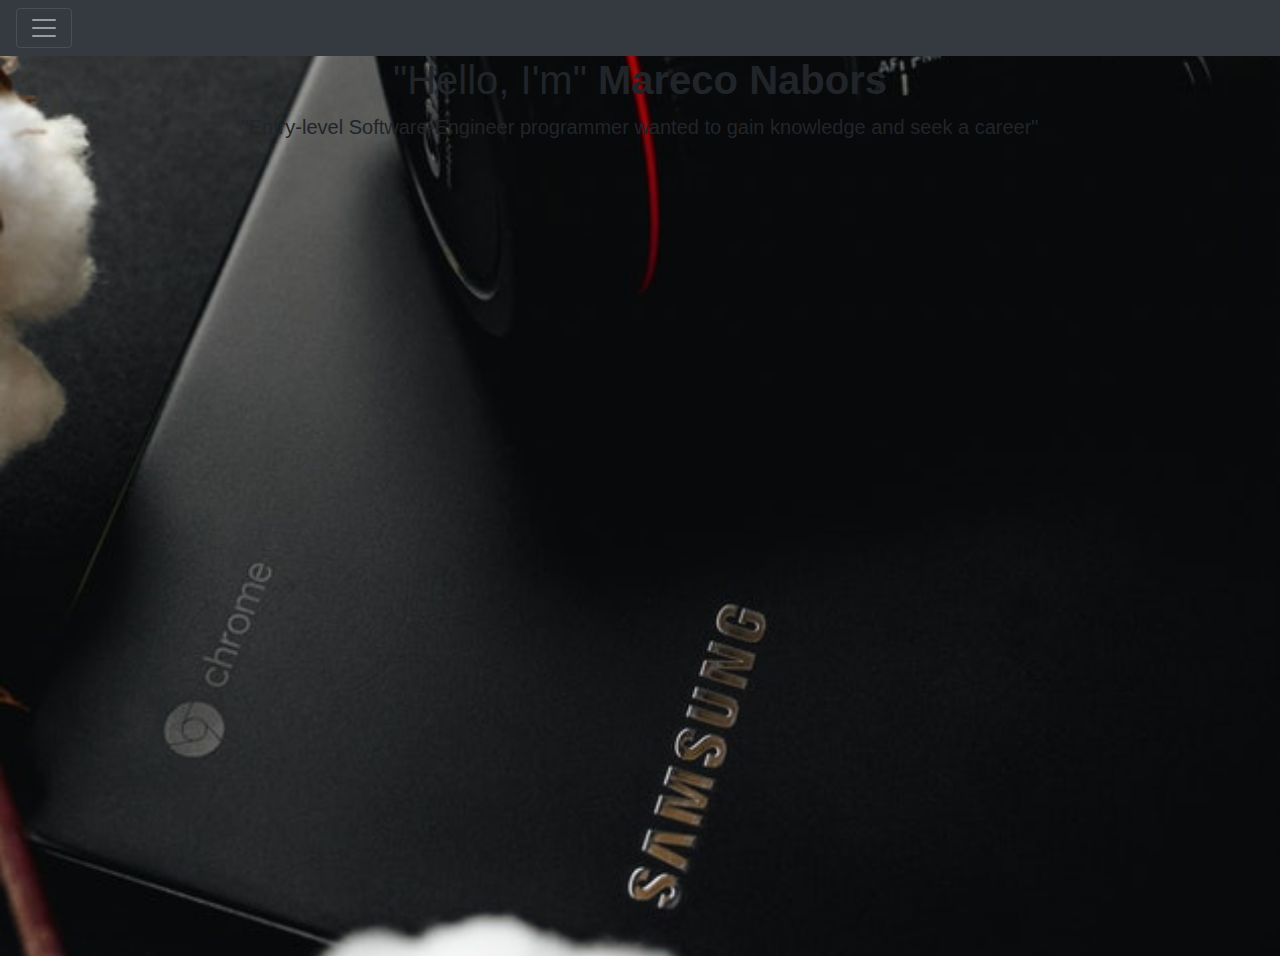
<file: index.html>
<!DOCTYPE html>
<html lang="en">
<head>
    <title>WebPage</title>
    <meta charset="UTF-8">
    <title>PORTFOLIO</title>
    <link rel="stylesheet" href="stylev2.css">
    <link rel="stylesheet" href="https://stackpath.bootstrapcdn.com/bootstrap/4.1.3/css/bootstrap.min.css">
    <link rel="stylesheet" href="https://maxcdn.bootstrapcdn.com/bootstrap/4.1.3/css/bootstrap.min.css">

</head>
<body>

<div class="pos-f-t">
    <div class="collapse" id="navbarToggleExternalContent">
        <div class="bg-dark p-4">
            <h4 class="text-white"> Content</h4>
            <nav class="navbar navbar-expand-lg navbar-light bg-light">
                <button class="navbar-toggler" type="button" data-toggle="collapse" data-target="#navbarNavDropdown"
                        aria-controls="navbarNavDropdown" aria-expanded="false" aria-label="Toggle navigation">
                    <span class="navbar-toggler-icon"></span>
                </button>
                <div class="collapse navbar-collapse" id="navbarNavDropdown">
                    <ul class="navbar-nav">
                        <li class="nav-item active">
                            <a class="nav-link" href="index.html">HOME<span class="sr-only">(current)</span></a>
                        </li>
                        <li class="nav-item">
                            <a class="nav-link" href="aboutme.html">ABOUT ME</a>
                        </li>
                        <li class="nav-item">
                            <a class="nav-link" href="resume.html">RESUME</a>
                        </li>
                        <li class="nav-item">
                            <a class="nav-link" href="contactus.html">CONTACT US</a>
                        </li>
                        <li class="nav-item">
                            <a class="nav-link" href="project.html">PROJECT EXAMPLES</a>
                        </li>
                        <li class="nav-item dropdown">
                            <a class="nav-link dropdown-toggle" href="#" id="navbarDropdownMenuLink"
                               data-toggle="dropdown" aria-haspopup="true" aria-expanded="false">
                                Reflection
                            </a>
                            <div class="dropdown-menu" aria-labelledby="navbarDropdownMenuLink">
                                <a class="dropdown-item" href="vision.html">VISION</a>
                            </div>
                        </li>
                    </ul>
                </div>

            </nav>
        </div>
    </div>
    <nav class="navbar navbar-dark bg-dark">
        <button class="navbar-toggler" type="button" data-toggle="collapse" data-target="#navbarToggleExternalContent"
                aria-controls="navbarToggleExternalContent" aria-expanded="false" aria-label="Toggle navigation">
            <span class="navbar-toggler-icon"></span>
        </button>
    </nav>
</div>

</nav>
<section class="site-hero" style="background-image: url(images/photo-1522206024047-9c925421675b.jpeg)"; id="section-home" data-stellar-background-ratio="1.5">


<div class="container">
    <div class="row intro-text align-items-center justify-content-center">
        <div class="col-md-10 text-center">
            <h1 class="site-heading site-animate fadeInUp site-animated">
                "Hello, I'm"
                <strong>Mareco Nabors</strong>
            </h1>
            <p class="lead site-subheading mb-4 site-animate fadeInUp site-animated">
                "Entry-level Software-Engineer programmer wanted to gain knowledge and seek a career"
            </p>
        </div>
    </div>
</div>
</section>

<script src="https://code.jquery.com/jquery-3.3.1.slim.min.js"
        integrity="sha384-q8i/X+965DzO0rT7abK41JStQIAqVgRVzpbzo5smXKp4YfRvH+8abtTE1Pi6jizo"
        crossorigin="anonymous"></script>
<script src="https://cdnjs.cloudflare.com/ajax/libs/popper.js/1.14.3/umd/popper.min.js"
        integrity="sha384-ZMP7rVo3mIykV+2+9J3UJ46jBk0WLaUAdn689aCwoqbBJiSnjAK/l8WvCWPIPm49"
        crossorigin="anonymous"></script>
<script src="https://stackpath.bootstrapcdn.com/bootstrap/4.1.3/js/bootstrap.min.js"
        integrity="sha384-ChfqqxuZUCnJSK3+MXmPNIyE6ZbWh2IMqE241rYiqJxyMiZ6OW/JmZQ5stwEULTy"
        crossorigin="anonymous"></script>
</body>
</body>
</html>
</file>
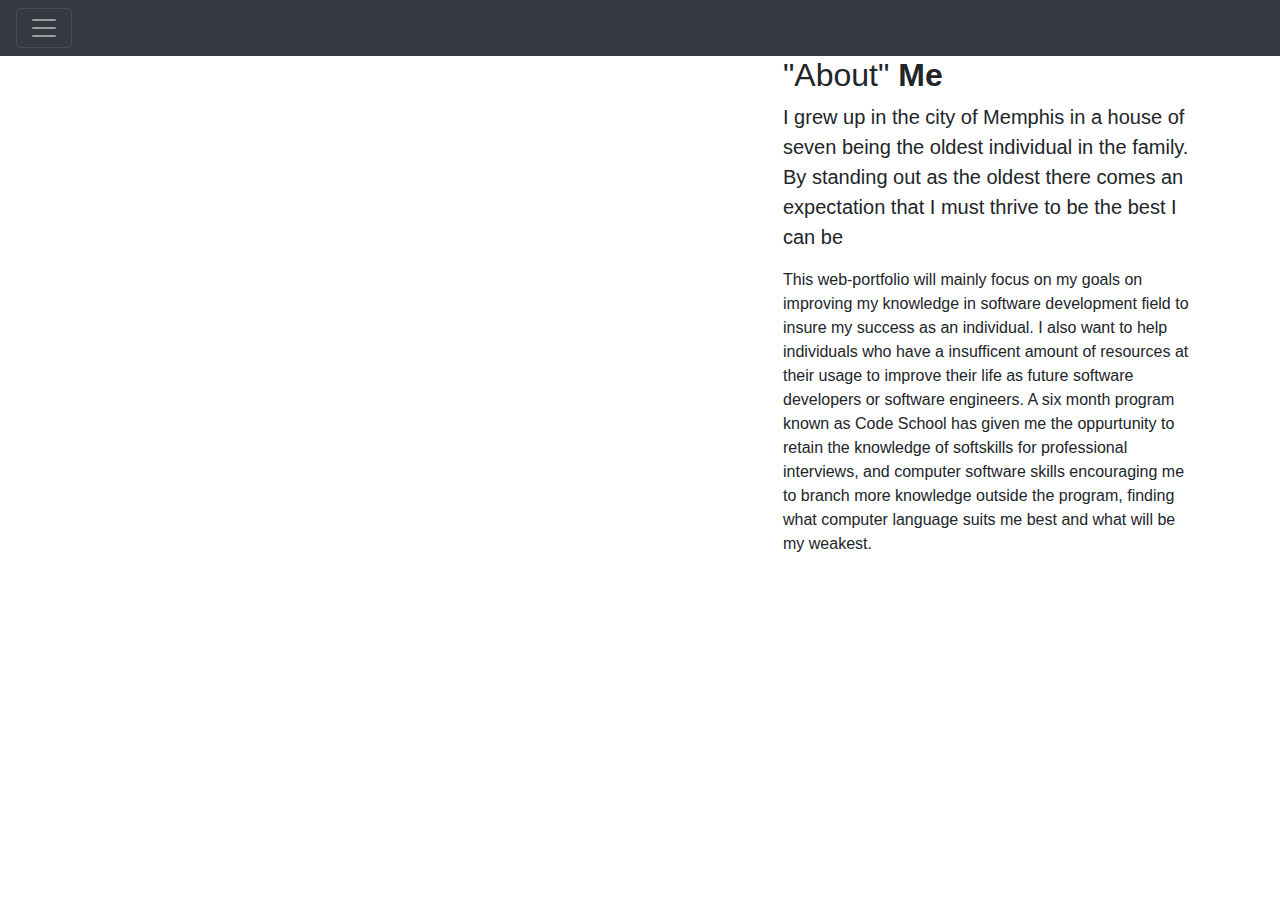
<file: aboutme.html>
<!DOCTYPE html>
<html lang="en">
<head>
    <meta charset="UTF-8">
    <title>AboutMe</title>
    <link rel="stylesheet" href="stylev2.css">
    <link rel="stylesheet" href="https://stackpath.bootstrapcdn.com/bootstrap/4.1.3/css/bootstrap.min.css">
    <link rel="stylesheet" href="https://maxcdn.bootstrapcdn.com/bootstrap/4.1.3/css/bootstrap.min.css">

</head>
<body>

<div class="pos-f-t">
    <div class="collapse" id="navbarToggleExternalContent">
        <div class="bg-dark p-4">
            <h4 class="text-white"> Content</h4>
            <nav class="navbar navbar-expand-lg navbar-light bg-light">
                <button class="navbar-toggler" type="button" data-toggle="collapse" data-target="#navbarNavDropdown"
                        aria-controls="navbarNavDropdown" aria-expanded="false" aria-label="Toggle navigation">
                    <span class="navbar-toggler-icon"></span>
                </button>
                <div class="collapse navbar-collapse" id="navbarNavDropdown">
                    <ul class="navbar-nav">
                        <li class="nav-item ">
                            <a class="nav-link" href="index.html">HOME<span class="sr-only">(current)</span></a>
                        </li>
                        <li class="nav-item active">
                            <a class="nav-link" href="aboutme.html">ABOUT ME</a>
                        </li>
                        <li class="nav-item">
                            <a class="nav-link" href="resume.html">RESUME</a>
                        </li>
                        <li class="nav-item">
                            <a class="nav-link" href="contactus.html">CONTACT US</a>
                        </li>
                        <li class="nav-item dropdown">
                            <a class="nav-link dropdown-toggle" href="#" id="navbarDropdownMenuLink"
                               data-toggle="dropdown" aria-haspopup="true" aria-expanded="false">
                                Reflection
                            </a>
                            <div class="dropdown-menu" aria-labelledby="navbarDropdownMenuLink">
                                <a class="dropdown-item" href="vision.html">VISION</a>
                            </div>
                        </li>
                    </ul>
                </div>

            </nav>
        </div>
    </div>
</div>
<nav class="navbar navbar-dark bg-dark">
    <button class="navbar-toggler" type="button" data-toggle="collapse" data-target="#navbarToggleExternalContent"
            aria-controls="navbarToggleExternalContent" aria-expanded="false" aria-label="Toggle navigation">
        <span class="navbar-toggler-icon"></span>
    </button>
</nav>
</div>

</nav>

<section class="site-section" id="section-about">
    <div class="container">
        <div class="row mb-5 align-items-center">
            <div class="col-lg-7 pr-lg-5 mb-5 mb-lg-0">   <!--this where I will put a pic of myself-->

            </div>
            <div class="col-lg-5 pl-lg-5">
                <div class="section-heading">
                    <h2>
                        "About"
                        <strong>Me</strong>
                    </h2>
                </div>
                <p class="lead">
                    I grew up in the city of Memphis in a house of seven being the oldest individual in the family. By standing out as the oldest there comes an expectation that I must thrive to be the best I can be
                </p>
                <p class="mb-5">
                    This web-portfolio will mainly focus on my goals on improving my knowledge in software development field to insure my success as an individual. I also want to help individuals who have a insufficent amount of resources at their usage to improve their life as future software developers or software engineers. A six month program known as Code School has given me the oppurtunity to retain the knowledge of softskills for professional interviews, and computer software skills encouraging me to branch more knowledge outside the program, finding what computer language suits me best and what will be my weakest.
                </p>
                <p>



                </p>
            </div>
        </div>
    </div>
</section>
<script src="https://code.jquery.com/jquery-3.3.1.slim.min.js"
        integrity="sha384-q8i/X+965DzO0rT7abK41JStQIAqVgRVzpbzo5smXKp4YfRvH+8abtTE1Pi6jizo"
        crossorigin="anonymous"></script>
<script src="https://cdnjs.cloudflare.com/ajax/libs/popper.js/1.14.3/umd/popper.min.js"
        integrity="sha384-ZMP7rVo3mIykV+2+9J3UJ46jBk0WLaUAdn689aCwoqbBJiSnjAK/l8WvCWPIPm49"
        crossorigin="anonymous"></script>
<script src="https://stackpath.bootstrapcdn.com/bootstrap/4.1.3/js/bootstrap.min.js"
        integrity="sha384-ChfqqxuZUCnJSK3+MXmPNIyE6ZbWh2IMqE241rYiqJxyMiZ6OW/JmZQ5stwEULTy"
        crossorigin="anonymous"></script>


</section>
</body>
</body>
</html>
</file>
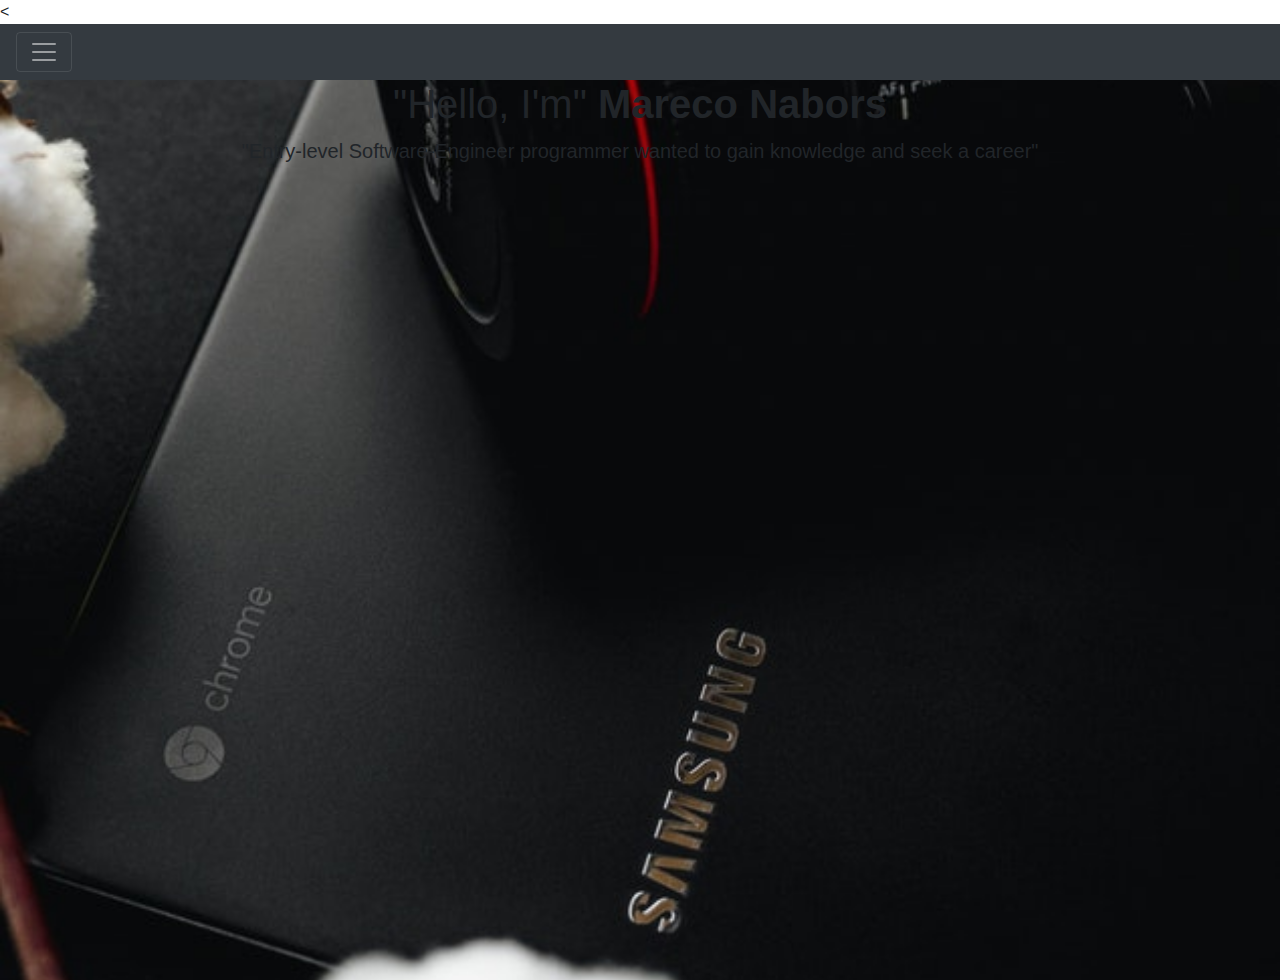
<file: index v2.html>
<!DOCTYPE html>
<html lang="en">
<head>
    <title>WebPage</title>
    <meta charset="UTF-8">
    <title>PORTFOLIO</title>
    <link rel="stylesheet" href="style%20v2.css">
    <link rel="stylesheet" href="https://stackpath.bootstrapcdn.com/bootstrap/4.1.3/css/bootstrap.min.css">
    <link rel="stylesheet" href="https://maxcdn.bootstrapcdn.com/bootstrap/4.1.3/css/bootstrap.min.css">
    <
</head>
<body>

<div class="pos-f-t">
    <div class="collapse" id="navbarToggleExternalContent">
        <div class="bg-dark p-4">
            <h4 class="text-white"> Content</h4>
            <nav class="navbar navbar-expand-lg navbar-light bg-light">
                <button class="navbar-toggler" type="button" data-toggle="collapse" data-target="#navbarNavDropdown"
                        aria-controls="navbarNavDropdown" aria-expanded="false" aria-label="Toggle navigation">
                    <span class="navbar-toggler-icon"></span>
                </button>
                <div class="collapse navbar-collapse" id="navbarNavDropdown">
                    <ul class="navbar-nav">
                        <li class="nav-item active">
                            <a class="nav-link" href="index%20v2.html">HOME<span class="sr-only">(current)</span></a>
                        </li>
                        <li class="nav-item">
                            <a class="nav-link" href="aboutme.html">ABOUT ME</a>
                        </li>
                        <li class="nav-item">
                            <a class="nav-link" href="resume.html">RESUME</a>
                        </li>
                        <li class="nav-item">
                            <a class="nav-link" href="contactus.html">CONTACT US</a>
                        </li>
                        <li class="nav-item">
                            <a class="nav-link" href="project.html">PROJECT EXAMPLES</a>
                        </li>
                        <li class="nav-item dropdown">
                            <a class="nav-link dropdown-toggle" href="#" id="navbarDropdownMenuLink"
                               data-toggle="dropdown" aria-haspopup="true" aria-expanded="false">
                                Reflection
                            </a>
                            <div class="dropdown-menu" aria-labelledby="navbarDropdownMenuLink">
                                <a class="dropdown-item" href="vision.html">VISION</a>
                            </div>
                        </li>
                    </ul>
                </div>

            </nav>
        </div>
    </div>
    <nav class="navbar navbar-dark bg-dark">
        <button class="navbar-toggler" type="button" data-toggle="collapse" data-target="#navbarToggleExternalContent"
                aria-controls="navbarToggleExternalContent" aria-expanded="false" aria-label="Toggle navigation">
            <span class="navbar-toggler-icon"></span>
        </button>
    </nav>
</div>

</nav>
<section class="site-hero" style="background-image: url(images/photo-1522206024047-9c925421675b.jpeg)"; id="section-home" data-stellar-background-ratio="1.5">


<div class="container">
    <div class="row intro-text align-items-center justify-content-center">
        <div class="col-md-10 text-center">
            <h1 class="site-heading site-animate fadeInUp site-animated">
                "Hello, I'm"
                <strong>Mareco Nabors</strong>
            </h1>
            <p class="lead site-subheading mb-4 site-animate fadeInUp site-animated">
                "Entry-level Software-Engineer programmer wanted to gain knowledge and seek a career"
            </p>
        </div>
    </div>
</div>
</section>

<script src="https://code.jquery.com/jquery-3.3.1.slim.min.js"
        integrity="sha384-q8i/X+965DzO0rT7abK41JStQIAqVgRVzpbzo5smXKp4YfRvH+8abtTE1Pi6jizo"
        crossorigin="anonymous"></script>
<script src="https://cdnjs.cloudflare.com/ajax/libs/popper.js/1.14.3/umd/popper.min.js"
        integrity="sha384-ZMP7rVo3mIykV+2+9J3UJ46jBk0WLaUAdn689aCwoqbBJiSnjAK/l8WvCWPIPm49"
        crossorigin="anonymous"></script>
<script src="https://stackpath.bootstrapcdn.com/bootstrap/4.1.3/js/bootstrap.min.js"
        integrity="sha384-ChfqqxuZUCnJSK3+MXmPNIyE6ZbWh2IMqE241rYiqJxyMiZ6OW/JmZQ5stwEULTy"
        crossorigin="anonymous"></script>
</body>
</body>
</html>
</file>
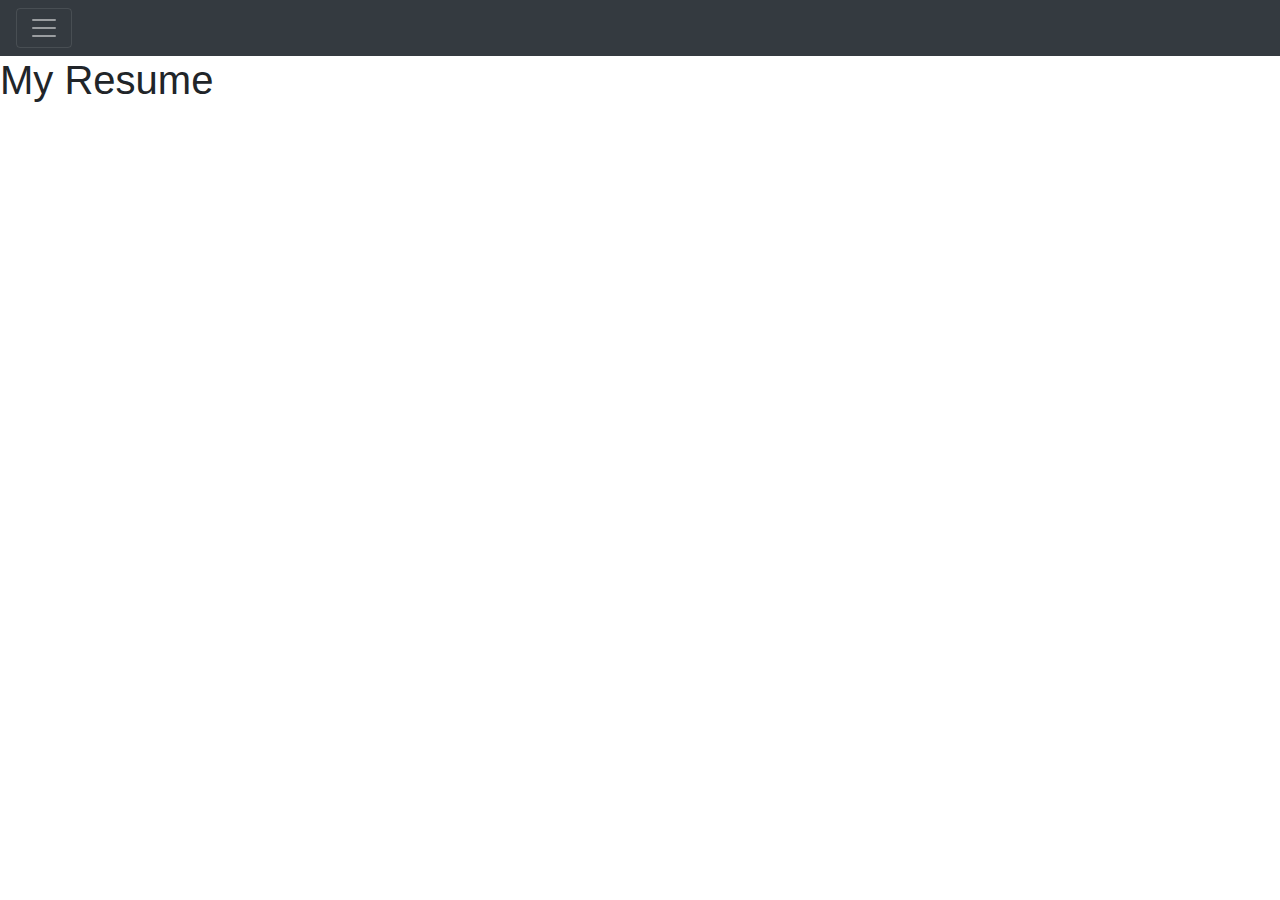
<file: resume.html>
<!DOCTYPE html>
<html lang="en">
<head>
    <meta charset="UTF-8">
    <title>Resume</title>
    <link rel="stylesheet" href="stylev2.css">
    <link rel="stylesheet" href="https://stackpath.bootstrapcdn.com/bootstrap/4.1.3/css/bootstrap.min.css">
    <link rel="stylesheet" href="https://maxcdn.bootstrapcdn.com/bootstrap/4.1.3/css/bootstrap.min.css">

</head>
<body>

<div class="pos-f-t">
    <div class="collapse" id="navbarToggleExternalContent">
        <div class="bg-dark p-4">
            <h4 class="text-white"> Content</h4>
            <nav class="navbar navbar-expand-lg navbar-light bg-light">
                <button class="navbar-toggler" type="button" data-toggle="collapse" data-target="#navbarNavDropdown"
                        aria-controls="navbarNavDropdown" aria-expanded="false" aria-label="Toggle navigation">
                    <span class="navbar-toggler-icon"></span>
                </button>
                <div class="collapse navbar-collapse" id="navbarNavDropdown">
                    <ul class="navbar-nav">
                        <li class="nav-item ">
                            <a class="nav-link" href="index.html">HOME<span class="sr-only">(current)</span></a>
                        </li>
                        <li class="nav-item">
                            <a class="nav-link" href="aboutme.html">ABOUT ME</a>
                        </li>
                        <li class="nav-item active">
                            <a class="nav-link" href="resume.html">RESUME</a>
                        </li>
                        <li class="nav-item">
                            <a class="nav-link" href="contactus.html">CONTACT US</a>
                        </li>
                        <li class="nav-item dropdown">
                            <a class="nav-link dropdown-toggle" href="#" id="navbarDropdownMenuLink"
                               data-toggle="dropdown" aria-haspopup="true" aria-expanded="false">
                                Reflection
                            </a>
                            <div class="dropdown-menu" aria-labelledby="navbarDropdownMenuLink">
                                <a class="dropdown-item" href="vision.html">VISION</a>
                            </div>
                        </li>
                    </ul>
                </div>

            </nav>
        </div>
    </div>
</div>
<nav class="navbar navbar-dark bg-dark">
    <button class="navbar-toggler" type="button" data-toggle="collapse" data-target="#navbarToggleExternalContent"
            aria-controls="navbarToggleExternalContent" aria-expanded="false" aria-label="Toggle navigation">
        <span class="navbar-toggler-icon"></span>
    </button>
</nav>
</div>

</nav>
<!--<section class="site-hero" style="background-image: url(images/photo-1522206024047-9c925421675b.jpeg)"; id="section-home" data-stellar-background-ratio="1.5">-->
<h1>
    My Resume
</h1>
<div class="embed-responsive embed-responsive-16by9">
    <iframe class="embed-responsive-item" src="Nabors,%20Mareco.pdf" allowfullscreen></iframe>
</div>

</section>

<script src="https://code.jquery.com/jquery-3.3.1.slim.min.js"
        integrity="sha384-q8i/X+965DzO0rT7abK41JStQIAqVgRVzpbzo5smXKp4YfRvH+8abtTE1Pi6jizo"
        crossorigin="anonymous"></script>
<script src="https://cdnjs.cloudflare.com/ajax/libs/popper.js/1.14.3/umd/popper.min.js"
        integrity="sha384-ZMP7rVo3mIykV+2+9J3UJ46jBk0WLaUAdn689aCwoqbBJiSnjAK/l8WvCWPIPm49"
        crossorigin="anonymous"></script>
<script src="https://stackpath.bootstrapcdn.com/bootstrap/4.1.3/js/bootstrap.min.js"
        integrity="sha384-ChfqqxuZUCnJSK3+MXmPNIyE6ZbWh2IMqE241rYiqJxyMiZ6OW/JmZQ5stwEULTy"
        crossorigin="anonymous"></script>
</body>
</body>
</html>
</file>
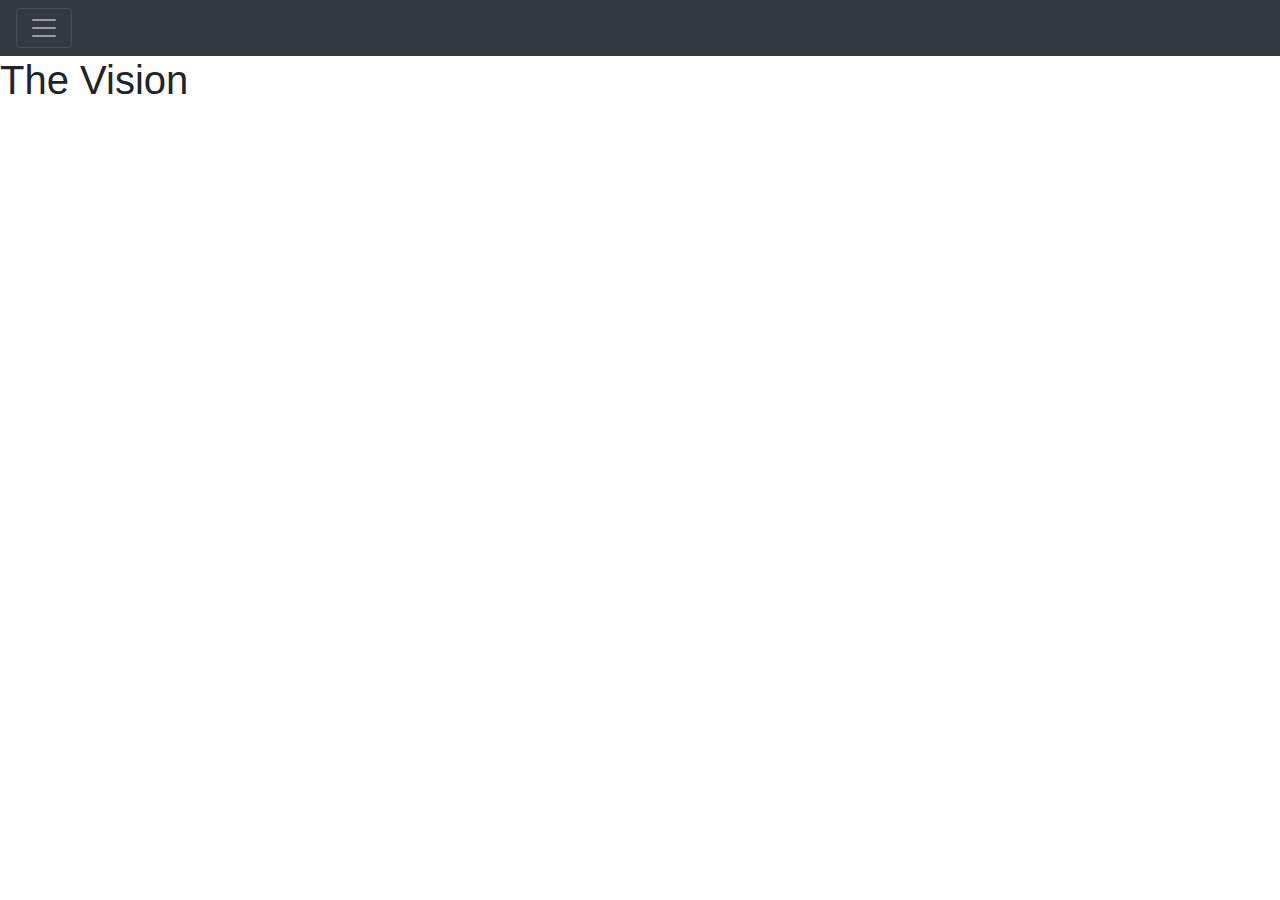
<file: vision.html>
<!DOCTYPE html>
<html lang="en">
<head>
    <meta charset="UTF-8">
    <title>The-Vision</title>
    <link rel="stylesheet" href="stylev2.css">
    <link rel="stylesheet" href="https://stackpath.bootstrapcdn.com/bootstrap/4.1.3/css/bootstrap.min.css">
    <link rel="stylesheet" href="https://maxcdn.bootstrapcdn.com/bootstrap/4.1.3/css/bootstrap.min.css">

</head>
<body>

<div class="pos-f-t">
    <div class="collapse" id="navbarToggleExternalContent">
        <div class="bg-dark p-4">
            <h4 class="text-white"> Content</h4>
            <nav class="navbar navbar-expand-lg navbar-light bg-light">
                <button class="navbar-toggler" type="button" data-toggle="collapse" data-target="#navbarNavDropdown"
                        aria-controls="navbarNavDropdown" aria-expanded="false" aria-label="Toggle navigation">
                    <span class="navbar-toggler-icon"></span>
                </button>
                <div class="collapse navbar-collapse" id="navbarNavDropdown">
                    <ul class="navbar-nav">
                        <li class="nav-item ">
                            <a class="nav-link" href="index.html">HOME<span class="sr-only">(current)</span></a>
                        </li>
                        <li class="nav-item">
                            <a class="nav-link" href="aboutme.html">ABOUT ME</a>
                        </li>
                        <li class="nav-item">
                            <a class="nav-link" href="resume.html">RESUME</a>
                        </li>
                        <li class="nav-item">
                            <a class="nav-link" href="contactus.html">CONTACT US</a>
                        </li>
                        <li class="nav-item dropdown">
                            <a class="nav-link dropdown-toggle" href="#" id="navbarDropdownMenuLink"
                               data-toggle="dropdown" aria-haspopup="true" aria-expanded="false">
                                Reflection
                            </a>
                            <div class="dropdown-menu" aria-labelledby="navbarDropdownMenuLink">
                                <a class="dropdown-item active" href="vision.html">VISION</a>
                            </div>
                        </li>
                    </ul>
                </div>

            </nav>
        </div>
    </div>
</div>
<nav class="navbar navbar-dark bg-dark">
    <button class="navbar-toggler" type="button" data-toggle="collapse" data-target="#navbarToggleExternalContent"
            aria-controls="navbarToggleExternalContent" aria-expanded="false" aria-label="Toggle navigation">
        <span class="navbar-toggler-icon"></span>
    </button>
</nav>
</div>

</nav>
<!--<section class="site-hero" style="background-image: url(images/photo-1522206024047-9c925421675b.jpeg)"; id="section-home" data-stellar-background-ratio="1.5">-->
<h1>The Vision</h1>
    <p>

    </p>


</section>
<script src="https://code.jquery.com/jquery-3.3.1.slim.min.js"
        integrity="sha384-q8i/X+965DzO0rT7abK41JStQIAqVgRVzpbzo5smXKp4YfRvH+8abtTE1Pi6jizo"
        crossorigin="anonymous"></script>
<script src="https://cdnjs.cloudflare.com/ajax/libs/popper.js/1.14.3/umd/popper.min.js"
        integrity="sha384-ZMP7rVo3mIykV+2+9J3UJ46jBk0WLaUAdn689aCwoqbBJiSnjAK/l8WvCWPIPm49"
        crossorigin="anonymous"></script>
<script src="https://stackpath.bootstrapcdn.com/bootstrap/4.1.3/js/bootstrap.min.js"
        integrity="sha384-ChfqqxuZUCnJSK3+MXmPNIyE6ZbWh2IMqE241rYiqJxyMiZ6OW/JmZQ5stwEULTy"
        crossorigin="anonymous"></script>
</body>
</body>
</html>
</file>
<file: stylev2.css>
element.style{
    background-image: url(images/photo-1522206024047-9c925421675b.jpeg);
}
.site-hero{
    height: 100vh;
    min-height: 900px;
}
.site-hero {
    background-color: #ccc;
    background-size: cover;
    background-position: center center;
    background-repeat: no-repeat;
    position: relative;
    overflow: hidden;
}
h1 .site-heading .site-animate .fadeInUp .site-animated {
position: absolute;
    left: 50%;
    top: 50%;
    transform: translateX(-50%) translateY(-50%);

}
div #contact-form{
    width: 85%;

}
.form-control{
    margin-left: 25px;
    margin-right: 25px;
    margin-top: 25px;


}
.form-control-submit{
    height: 35px;
}
</file>
